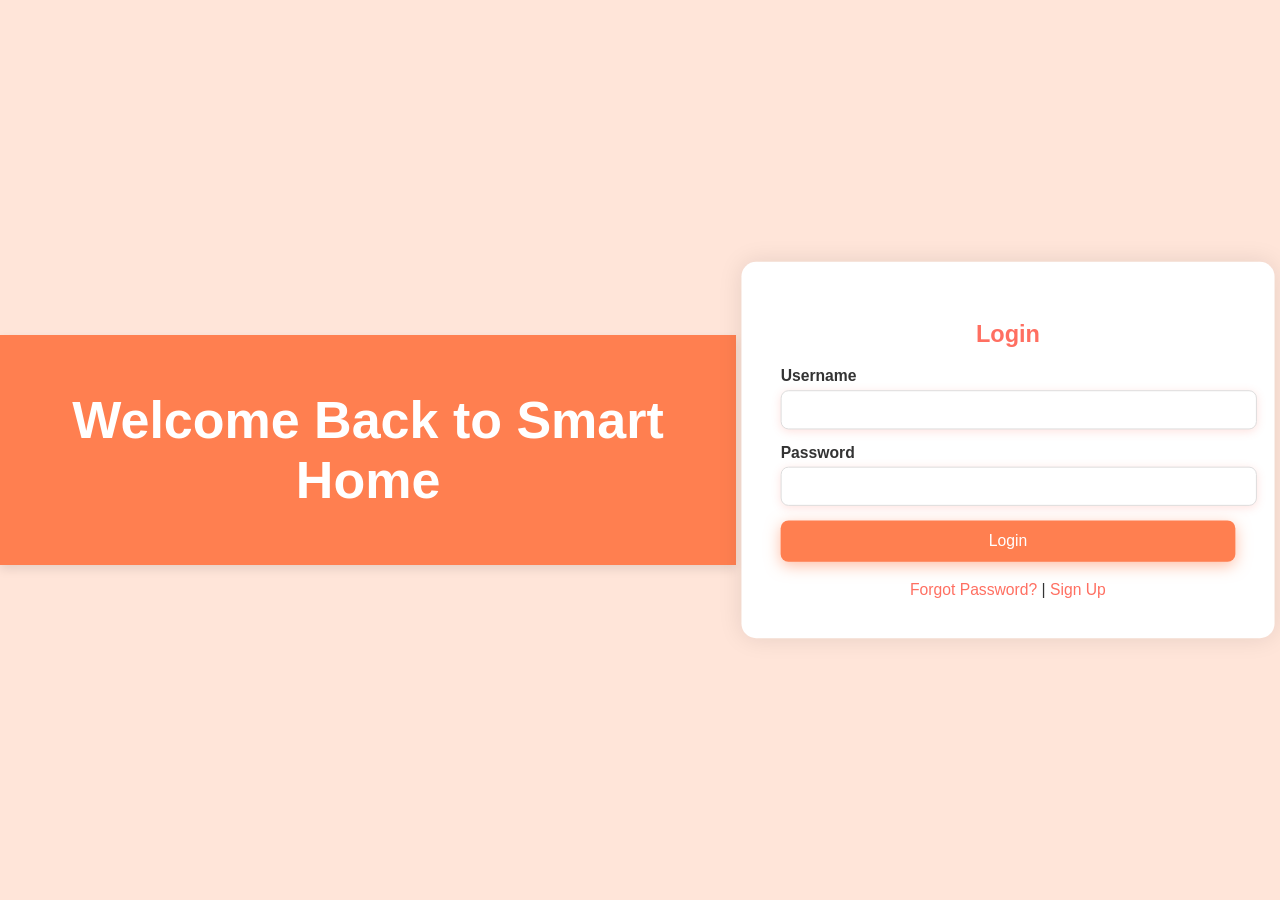
<file: smart home/index.html>
<!DOCTYPE html>
<html lang="en">
<head>
    <meta charset="UTF-8">
    <meta name="viewport" content="width=device-width, initial-scale=1.0">
    <title>User Login - Smart Home</title>
    <link rel="stylesheet" href="style.css">
</head>
<body class="login-page">
    <header>
        <h1>Welcome Back to Smart Home</h1>
    </header>

    <div class="login-container">
        <form action="floorplan.html" method="GET" class="login-form">
            <h2>Login</h2>
            <div class="input-group">
                <label for="username">Username</label>
                <input type="text" id="username" name="username" required>
            </div>
            <div class="input-group">
                <label for="password">Password</label>
                <input type="password" id="password" name="password" required>
            </div>
            <button type="submit" class="login-btn">Login</button>
            <div class="options">
                <a href="forgot-password.html">Forgot Password?</a> | <a href="signup.html">Sign Up</a>
            </div>
        </form>
    </div>
</body>
</html>
</file>
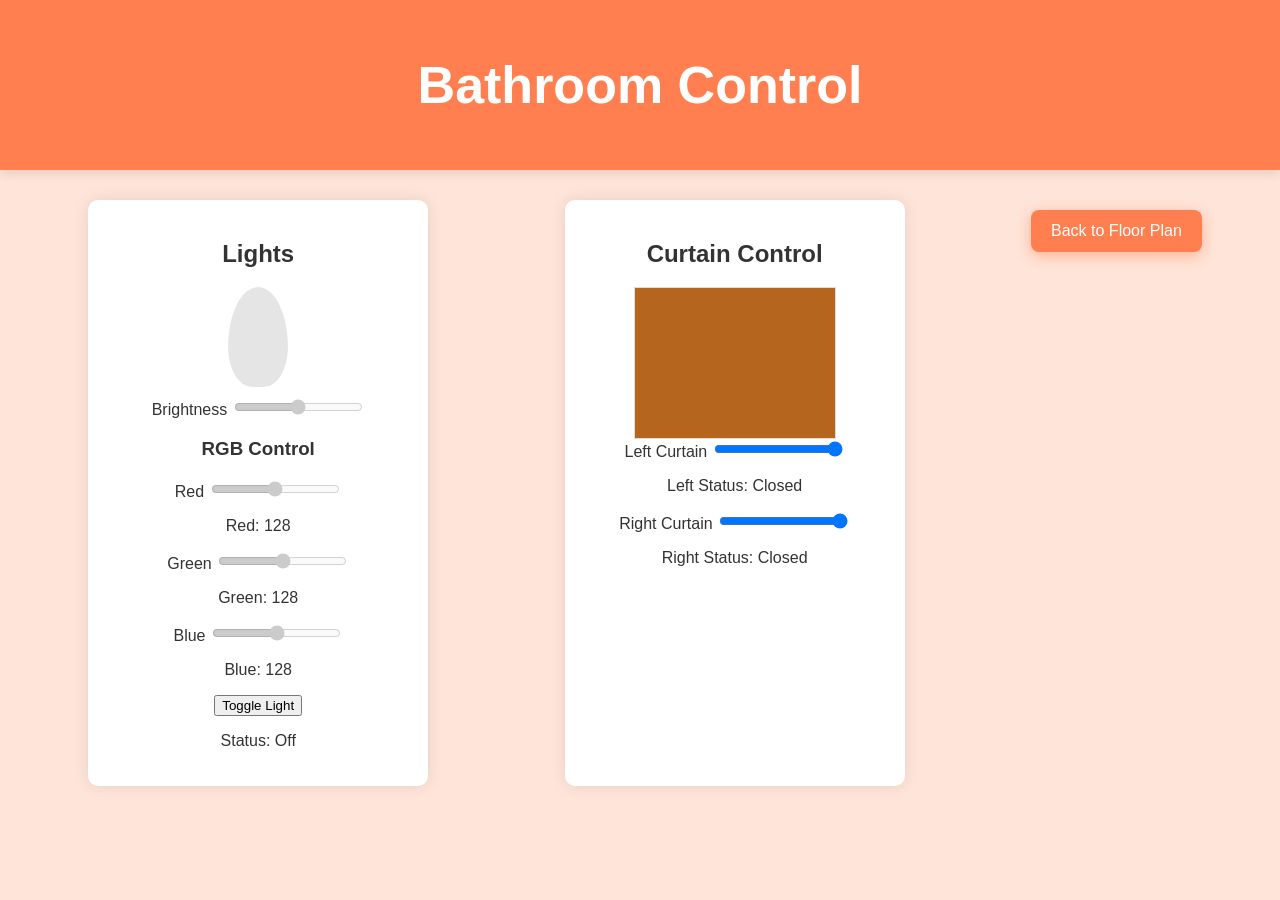
<file: smart home/bathroom.html>
<!DOCTYPE html>
<html lang="en">
<head>
    <meta charset="UTF-8">
    <meta name="viewport" content="width=device-width, initial-scale=1.0">
    <title>Bathroom Controls</title>
    <link rel="stylesheet" href="style.css">
</head>
<body>
    <header>
        <h1>Bathroom Control</h1>
    </header>

    <div class="container">
        <!-- Bathroom Light Control -->
        <div class="device-control light-control">
            <h2>Lights</h2>
            <div id="light-bulb" class="light-bulb off"></div>
            <label for="brightness">Brightness</label>
            <input type="range" id="brightness" min="0" max="100" value="50" disabled>

            <h3>RGB Control</h3>
            <label for="red">Red</label>
            <input type="range" id="red" min="0" max="255" value="128" disabled>
            <p>Red: <span id="redValue">128</span></p>

            <label for="green">Green</label>
            <input type="range" id="green" min="0" max="255" value="128" disabled>
            <p>Green: <span id="greenValue">128</span></p>

            <label for="blue">Blue</label>
            <input type="range" id="blue" min="0" max="255" value="128" disabled>
            <p>Blue: <span id="blueValue">128</span></p>

            <button id="toggle-light">Toggle Light</button>
            <p>Status: <span id="lightStatus">Off</span></p>
        </div>

        <!-- Bathroom Curtain Control -->
        <div class="device-control curtain-control">
            <h2>Curtain Control</h2>
            <div class="curtain-container">
                <div id="left-curtain" class="curtain curtain-left"></div>
                <div id="right-curtain" class="curtain curtain-right"></div>
            </div>

            <label for="leftCurtainRange">Left Curtain</label>
            <input type="range" id="leftCurtainRange" min="0" max="100" value="100">
            <p>Left Status: <span id="leftCurtainStatus">Closed</span></p>

            <label for="rightCurtainRange">Right Curtain</label>
            <input type="range" id="rightCurtainRange" min="0" max="100" value="100">
            <p>Right Status: <span id="rightCurtainStatus">Closed</span></p>
        </div>

        <!-- Back to Floor Plan Button -->
        <div class="back-to-floorplan">
            <button onclick="goToFloorplan()">Back to Floor Plan</button>
        </div>
    </div>

    <script>
        // Light Control Logic
        const lightBulb = document.getElementById('light-bulb');
        const brightnessInput = document.getElementById('brightness');
        const redInput = document.getElementById('red');
        const greenInput = document.getElementById('green');
        const blueInput = document.getElementById('blue');
        const lightStatus = document.getElementById('lightStatus');
        let isLightOn = false;

        document.getElementById('toggle-light').addEventListener('click', () => {
            isLightOn = !isLightOn;
            lightStatus.textContent = isLightOn ? 'On' : 'Off';
            lightBulb.classList.toggle('off', !isLightOn);
            [brightnessInput, redInput, greenInput, blueInput].forEach(input => {
                input.disabled = !isLightOn;
            });
        });

        function updateLightColor() {
            const r = redInput.value, g = greenInput.value, b = blueInput.value;
            const brightness = brightnessInput.value / 100;
            lightBulb.style.backgroundColor = `rgba(${r}, ${g}, ${b}, ${brightness})`;
        }

        [brightnessInput, redInput, greenInput, blueInput].forEach(input => {
            input.addEventListener('input', updateLightColor);
        });

        // Curtain Control Logic
        const leftCurtain = document.getElementById('left-curtain');
        const rightCurtain = document.getElementById('right-curtain');
        const leftCurtainRange = document.getElementById('leftCurtainRange');
        const rightCurtainRange = document.getElementById('rightCurtainRange');
        const leftCurtainStatus = document.getElementById('leftCurtainStatus');
        const rightCurtainStatus = document.getElementById('rightCurtainStatus');

        leftCurtainRange.addEventListener('input', () => {
            const value = leftCurtainRange.value;
            leftCurtain.style.width = `${value}%`;
            leftCurtainStatus.textContent = value === '0' ? 'Open' : value === '100' ? 'Closed' : 'Partially Open';
        });

        rightCurtainRange.addEventListener('input', () => {
            const value = rightCurtainRange.value;
            rightCurtain.style.width = `${value}%`;
            rightCurtainStatus.textContent = value === '0' ? 'Open' : value === '100' ? 'Closed' : 'Partially Open';
        });

        // Navigation to Floor Plan
        function goToFloorplan() {
            window.location.href = 'floorplan.html';
        }
    </script>
</body>
</html>
</file>
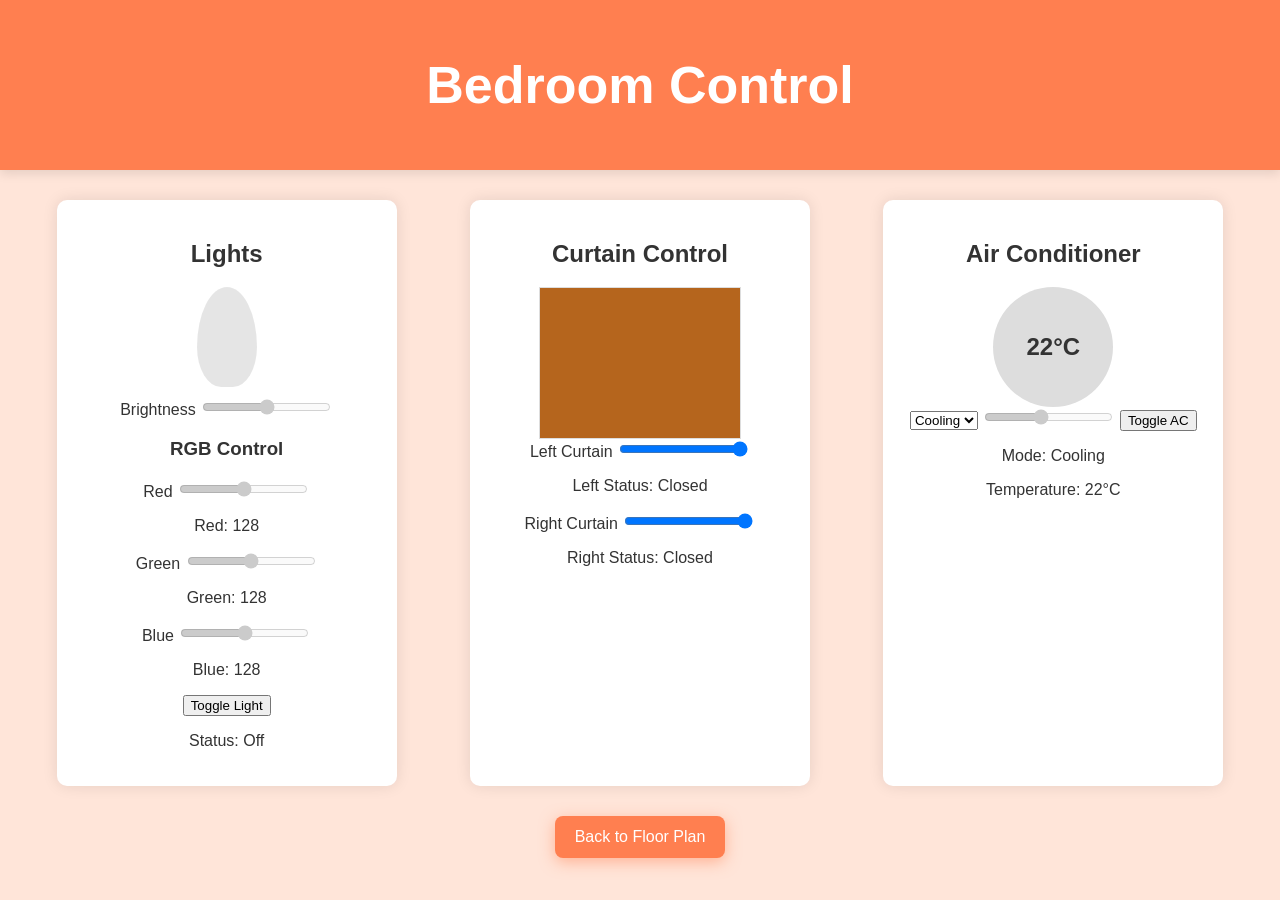
<file: smart home/bedroom.html>
<!DOCTYPE html>
<html lang="en">
<head>
    <meta charset="UTF-8">
    <meta name="viewport" content="width=device-width, initial-scale=1.0">
    <title>Bedroom Controls</title>
    <link rel="stylesheet" href="style.css">
</head>
<body>
    <header>
        <h1>Bedroom Control</h1>
    </header>

    <div class="container">
        <!-- Bedroom Light Control -->
        <div class="device-control light-control">
            <h2>Lights</h2>
            <div id="light-bulb" class="light-bulb off"></div>
            <label for="brightness">Brightness</label>
            <input type="range" id="brightness" min="0" max="100" value="50" disabled>

            <h3>RGB Control</h3>
            <label for="red">Red</label>
            <input type="range" id="red" min="0" max="255" value="128" disabled>
            <p>Red: <span id="redValue">128</span></p>

            <label for="green">Green</label>
            <input type="range" id="green" min="0" max="255" value="128" disabled>
            <p>Green: <span id="greenValue">128</span></p>

            <label for="blue">Blue</label>
            <input type="range" id="blue" min="0" max="255" value="128" disabled>
            <p>Blue: <span id="blueValue">128</span></p>

            <button id="toggle-light">Toggle Light</button>
            <p>Status: <span id="lightStatus">Off</span></p>
        </div>

        <!-- Bedroom Curtain Control -->
        <div class="device-control curtain-control">
            <h2>Curtain Control</h2>
            <div class="curtain-container">
                <div id="left-curtain" class="curtain curtain-left"></div>
                <div id="right-curtain" class="curtain curtain-right"></div>
            </div>

            <label for="leftCurtainRange">Left Curtain</label>
            <input type="range" id="leftCurtainRange" min="0" max="100" value="100">
            <p>Left Status: <span id="leftCurtainStatus">Closed</span></p>

            <label for="rightCurtainRange">Right Curtain</label>
            <input type="range" id="rightCurtainRange" min="0" max="100" value="100">
            <p>Right Status: <span id="rightCurtainStatus">Closed</span></p>
        </div>

        <!-- Bedroom Air Conditioner Control -->
        <div class="device-control ac-control">
            <h2>Air Conditioner</h2>
            <div id="ac-dial" class="ac-dial off">
                <div class="dial-center">
                    <span id="acTempDisplay">22°C</span>
                </div>
            </div>
            <select id="modeSelect">
                <option value="cool">Cooling</option>
                <option value="heat">Heating</option>
                <option value="fan">Fan</option>
            </select>
            <input type="range" id="temperature" min="16" max="30" value="22" disabled>
            <button id="toggle-ac">Toggle AC</button>
            <p>Mode: <span id="acModeDisplay">Cooling</span></p>
            <p>Temperature: <span id="tempDisplay">22</span>°C</p>
        </div>

        <!-- Back to Floor Plan Button -->
        <div class="back-to-floorplan">
            <button onclick="goToFloorplan()">Back to Floor Plan</button>
        </div>
    </div>

    <script>
        // Light Control Logic
        const lightBulb = document.getElementById('light-bulb');
        const brightnessInput = document.getElementById('brightness');
        const redInput = document.getElementById('red');
        const greenInput = document.getElementById('green');
        const blueInput = document.getElementById('blue');
        const lightStatus = document.getElementById('lightStatus');
        let isLightOn = false;

        document.getElementById('toggle-light').addEventListener('click', () => {
            isLightOn = !isLightOn;
            lightStatus.textContent = isLightOn ? 'On' : 'Off';
            lightBulb.classList.toggle('off', !isLightOn);
            [brightnessInput, redInput, greenInput, blueInput].forEach(input => {
                input.disabled = !isLightOn;
            });
        });

        function updateLightColor() {
            const r = redInput.value, g = greenInput.value, b = blueInput.value;
            const brightness = brightnessInput.value / 100;
            lightBulb.style.backgroundColor = `rgba(${r}, ${g}, ${b}, ${brightness})`;
        }

        [brightnessInput, redInput, greenInput, blueInput].forEach(input => {
            input.addEventListener('input', updateLightColor);
        });

        // Curtain Control Logic
        const leftCurtain = document.getElementById('left-curtain');
        const rightCurtain = document.getElementById('right-curtain');
        const leftCurtainRange = document.getElementById('leftCurtainRange');
        const rightCurtainRange = document.getElementById('rightCurtainRange');
        const leftCurtainStatus = document.getElementById('leftCurtainStatus');
        const rightCurtainStatus = document.getElementById('rightCurtainStatus');

        leftCurtainRange.addEventListener('input', () => {
            const value = leftCurtainRange.value;
            leftCurtain.style.width = `${value}%`;
            leftCurtainStatus.textContent = value === '0' ? 'Open' : value === '100' ? 'Closed' : 'Partially Open';
        });

        rightCurtainRange.addEventListener('input', () => {
            const value = rightCurtainRange.value;
            rightCurtain.style.width = `${value}%`;
            rightCurtainStatus.textContent = value === '0' ? 'Open' : value === '100' ? 'Closed' : 'Partially Open';
        });

        // Air Conditioner Control Logic
        const acDial = document.getElementById('ac-dial');
        const acTempDisplay = document.getElementById('acTempDisplay');
        const tempInput = document.getElementById('temperature');
        const modeSelect = document.getElementById('modeSelect');
        const acModeDisplay = document.getElementById('acModeDisplay');
        const tempDisplay = document.getElementById('tempDisplay');
        let isAcOn = false;

        document.getElementById('toggle-ac').addEventListener('click', () => {
            isAcOn = !isAcOn;
            acDial.classList.toggle('off', !isAcOn);
            acTempDisplay.style.display = isAcOn ? 'block' : 'none';
            tempInput.disabled = !isAcOn;
        });

        tempInput.addEventListener('input', () => {
            tempDisplay.textContent = tempInput.value;
            acTempDisplay.textContent = `${tempInput.value}°C`;
        });

        modeSelect.addEventListener('change', () => {
            acModeDisplay.textContent = modeSelect.value.charAt(0).toUpperCase() + modeSelect.value.slice(1);
        });

        // Navigation to Floor Plan
        function goToFloorplan() {
            window.location.href = 'floorplan.html';
        }
    </script>
</body>
</html>
</file>
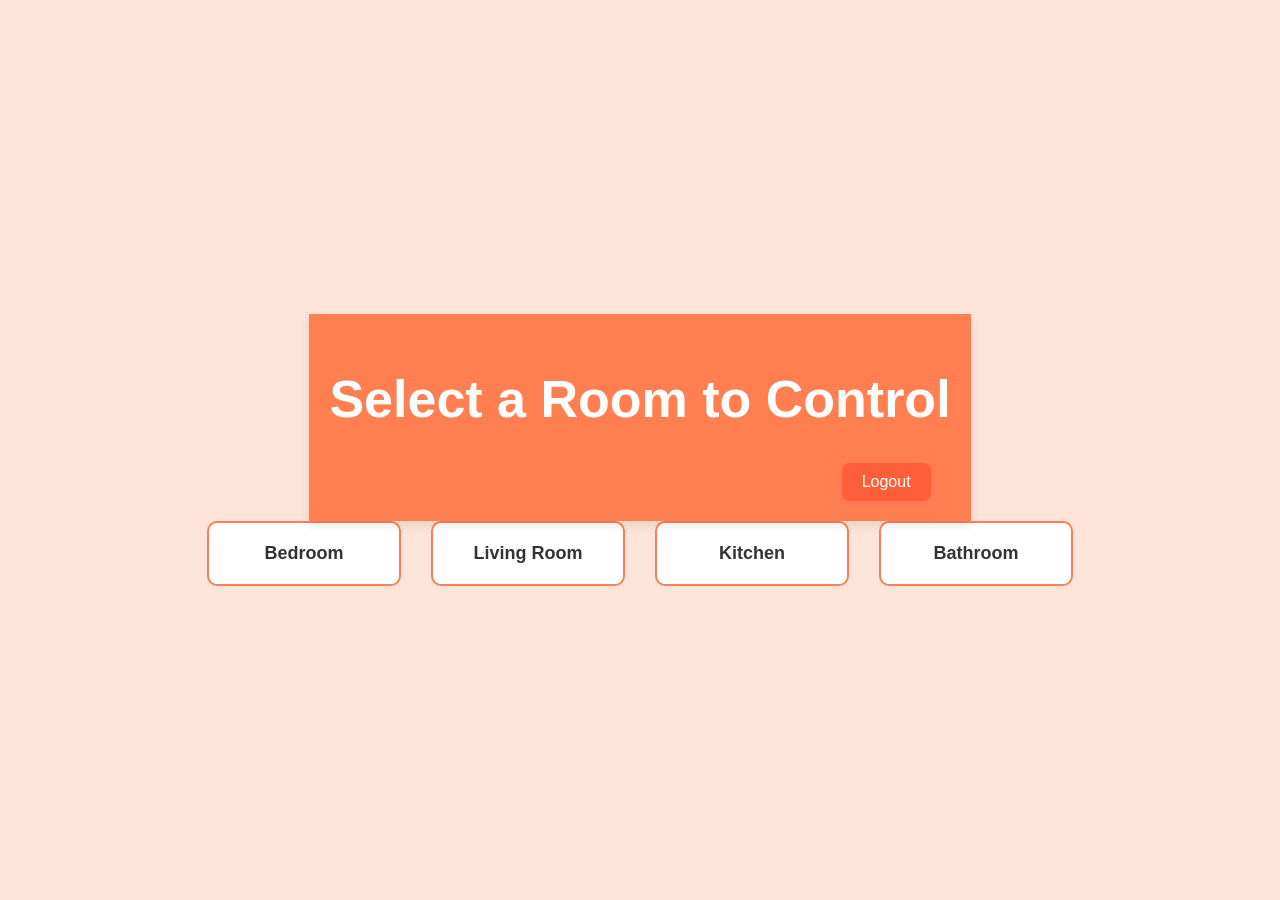
<file: smart home/floorplan.html>
<!DOCTYPE html>
<html lang="en">
<head>
    <meta charset="UTF-8">
    <meta name="viewport" content="width=device-width, initial-scale=1.0">
    <title>Smart Home - Room Selection</title>
    <link rel="stylesheet" href="style.css">
</head>
<body class="floorplan-page">
    <header>
        <h1>Select a Room to Control</h1>
        <!-- Logout Button -->
        <button class="logout-btn" onclick="logout()">Logout</button>
    </header>

    <div class="floorplan-container">
        <!-- Reordered Room Options -->
        <div class="room" id="bedroom" onclick="goToRoom('bedroom')">
            <span>Bedroom</span>
        </div>
        <div class="room" id="living-room" onclick="goToRoom('living-room')">
            <span>Living Room</span>
        </div>
        <div class="room" id="kitchen" onclick="goToRoom('kitchen')">
            <span>Kitchen</span>
        </div>
        <div class="room" id="bathroom" onclick="goToRoom('bathroom')">
            <span>Bathroom</span>
        </div>
    </div>

    <script>
        function goToRoom(room) {
            window.location.href = room + '.html'; // Redirect to room-specific page
        }

        function logout() {
            // Perform any logout operations here (e.g., clearing session data)
            window.location.href = 'index.html'; // Redirect to login page
        }
    </script>
</body>
</html>
</file>
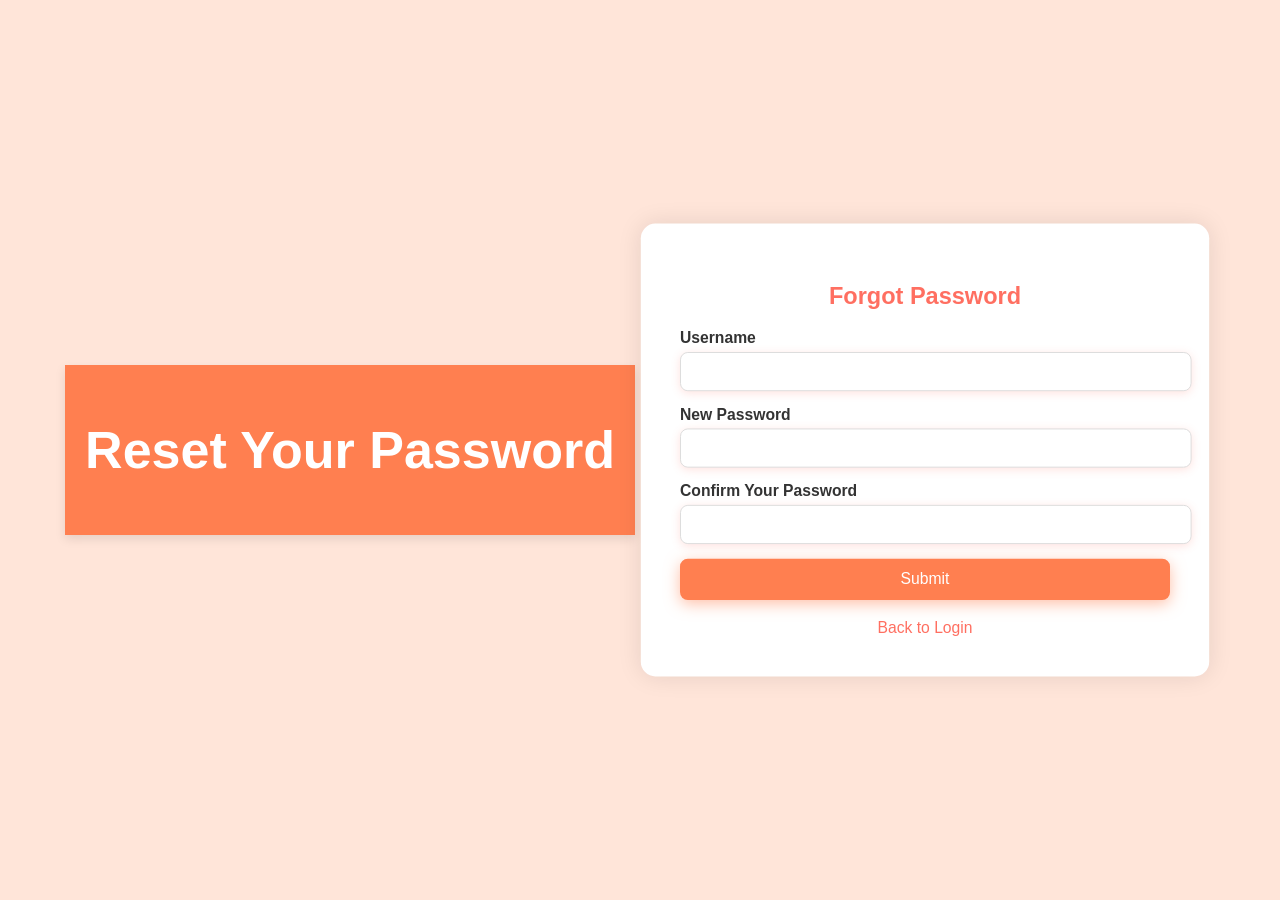
<file: smart home/forgot-password.html>
<!DOCTYPE html>
<html lang="en">
<head>
    <meta charset="UTF-8">
    <meta name="viewport" content="width=device-width, initial-scale=1.0">
    <title>Forgot Password - Smart Home</title>
    <link rel="stylesheet" href="style.css">
</head>
<body class="forgot-password-page">
    <header>
        <h1>Reset Your Password</h1>
    </header>

    <div class="forgot-password-container">
        <form action="index.html" method="GET" class="forgot-password-form">
            <h2>Forgot Password</h2>

            <!-- Username Input -->
            <div class="input-group">
                <label for="username">Username</label>
                <input type="text" id="username" name="username" required>
            </div>

            <!-- New Password Input -->
            <div class="input-group">
                <label for="new-password">New Password</label>
                <input type="password" id="new-password" name="new-password" required>
            </div>

            <!-- Confirm Password Input -->
            <div class="input-group">
                <label for="confirm-password">Confirm Your Password</label>
                <input type="password" id="confirm-password" name="confirm-password" required>
            </div>

            <button type="submit" class="forgot-password-btn">Submit</button>
            <div class="options">
                <a href="index.html">Back to Login</a>
            </div>
        </form>
    </div>
</body>
</html>
</file>
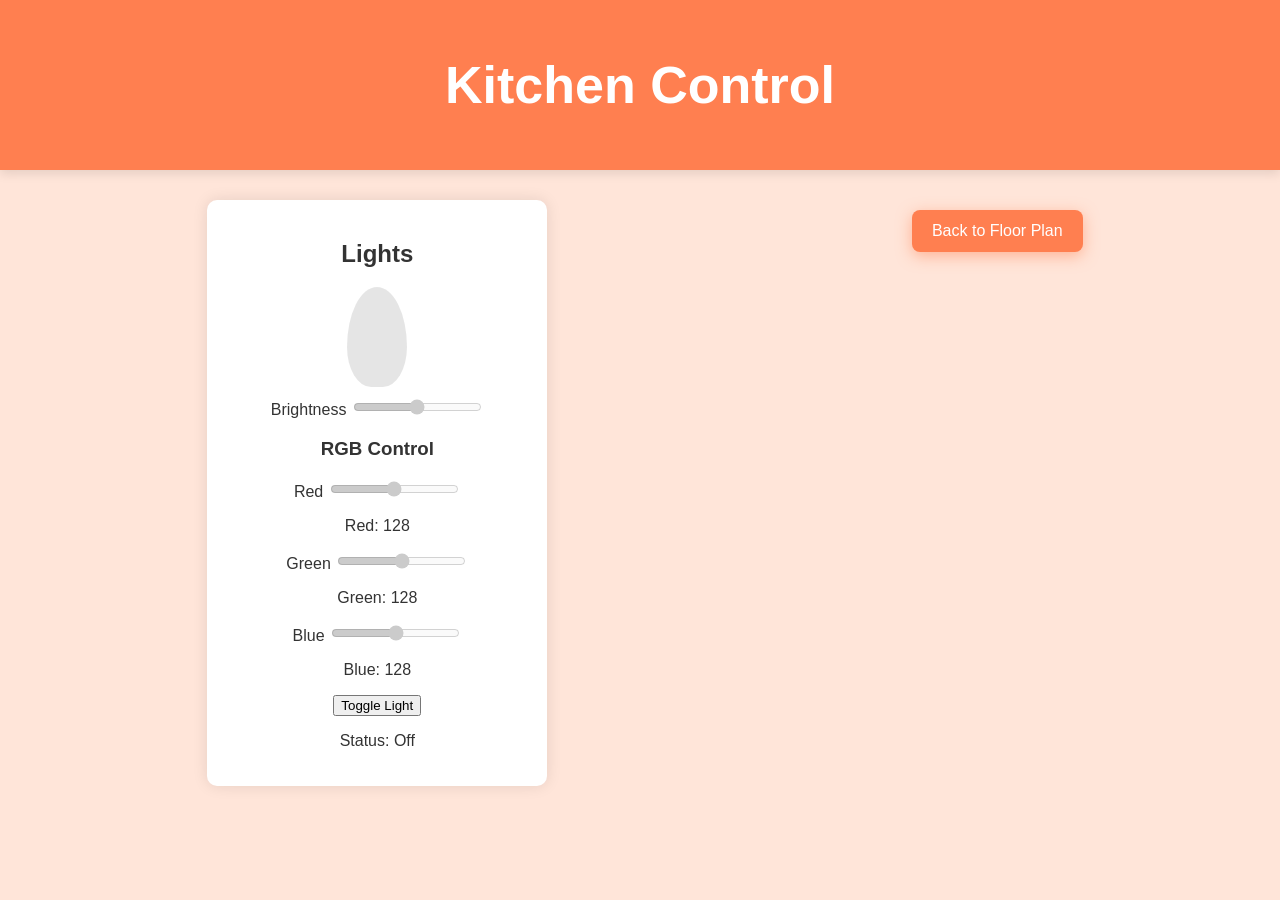
<file: smart home/kitchen.html>
<!DOCTYPE html>
<html lang="en">
<head>
    <meta charset="UTF-8">
    <meta name="viewport" content="width=device-width, initial-scale=1.0">
    <title>Kitchen Controls</title>
    <link rel="stylesheet" href="style.css">
</head>
<body>
    <header>
        <h1>Kitchen Control</h1>
    </header>

    <div class="container">
        <!-- Kitchen Light Control -->
        <div class="device-control light-control">
            <h2>Lights</h2>
            <div id="light-bulb" class="light-bulb off"></div>
            <label for="brightness">Brightness</label>
            <input type="range" id="brightness" min="0" max="100" value="50" disabled>

            <h3>RGB Control</h3>
            <label for="red">Red</label>
            <input type="range" id="red" min="0" max="255" value="128" disabled>
            <p>Red: <span id="redValue">128</span></p>

            <label for="green">Green</label>
            <input type="range" id="green" min="0" max="255" value="128" disabled>
            <p>Green: <span id="greenValue">128</span></p>

            <label for="blue">Blue</label>
            <input type="range" id="blue" min="0" max="255" value="128" disabled>
            <p>Blue: <span id="blueValue">128</span></p>

            <button id="toggle-light">Toggle Light</button>
            <p>Status: <span id="lightStatus">Off</span></p>
        </div>

        <!-- Back to Floor Plan Button -->
        <div class="back-to-floorplan">
            <button onclick="goToFloorplan()">Back to Floor Plan</button>
        </div>
    </div>

    <script>
        // Light Control Logic
        const lightBulb = document.getElementById('light-bulb');
        const brightnessInput = document.getElementById('brightness');
        const redInput = document.getElementById('red');
        const greenInput = document.getElementById('green');
        const blueInput = document.getElementById('blue');
        const lightStatus = document.getElementById('lightStatus');
        let isLightOn = false;

        // Toggle Light Button Logic
        document.getElementById('toggle-light').addEventListener('click', () => {
            isLightOn = !isLightOn;
            lightStatus.textContent = isLightOn ? 'On' : 'Off';
            lightBulb.classList.toggle('off', !isLightOn);
            [brightnessInput, redInput, greenInput, blueInput].forEach(input => {
                input.disabled = !isLightOn;
            });
        });

        // Update Light Color and Brightness
        function updateLightColor() {
            const r = redInput.value, g = greenInput.value, b = blueInput.value;
            const brightness = brightnessInput.value / 100;
            lightBulb.style.backgroundColor = `rgba(${r}, ${g}, ${b}, ${brightness})`;
            lightBulb.style.boxShadow = `0 0 ${brightness * 20}px rgba(${r}, ${g}, ${b}, ${brightness})`;
        }

        // Attach Event Listeners to RGB and Brightness Inputs
        [brightnessInput, redInput, greenInput, blueInput].forEach(input => {
            input.addEventListener('input', updateLightColor);
        });

        // Navigate Back to Floor Plan
        function goToFloorplan() {
            window.location.href = 'floorplan.html';
        }
    </script>
</body>
</html>
</file>
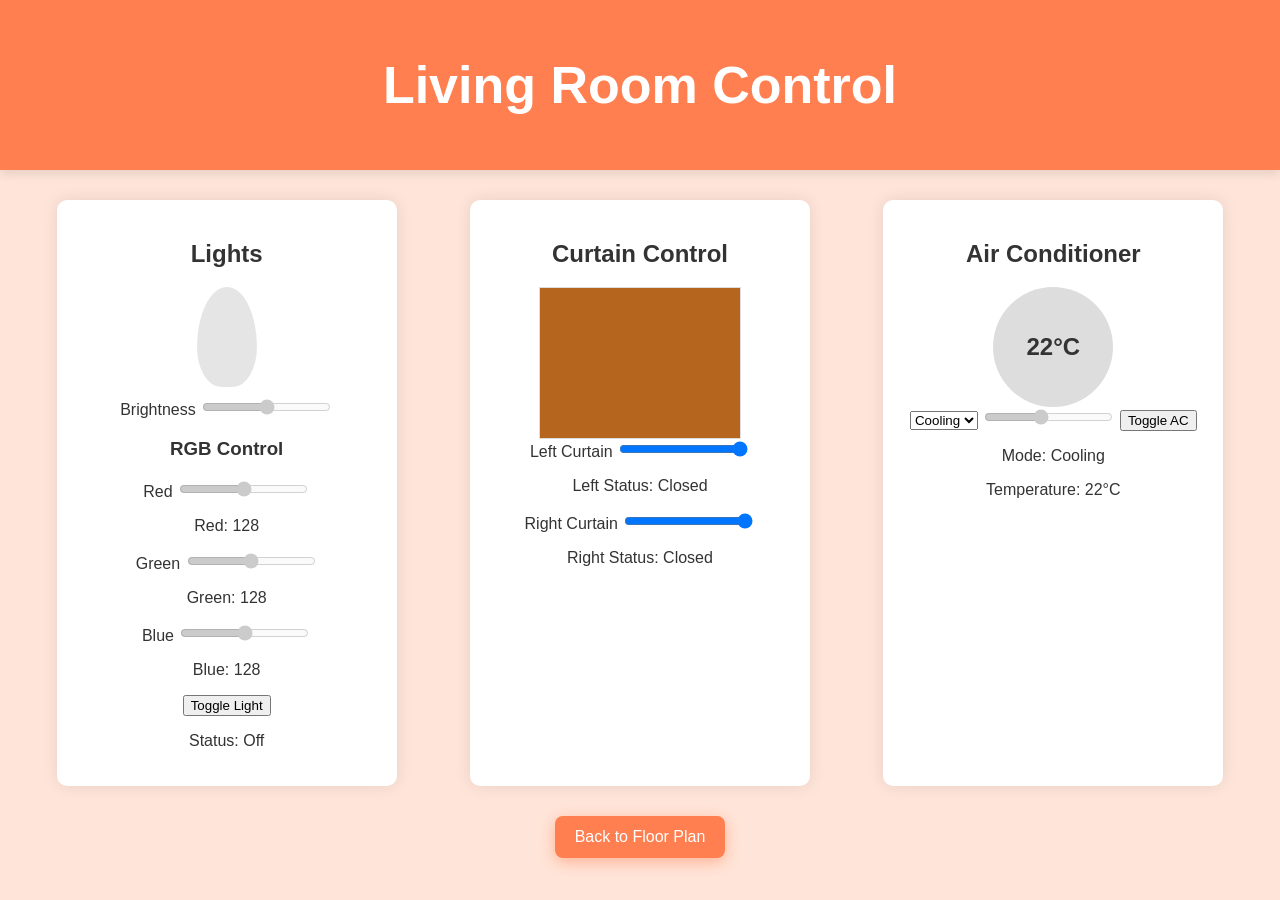
<file: smart home/living-room.html>
<!DOCTYPE html>
<html lang="en">
<head>
    <meta charset="UTF-8">
    <meta name="viewport" content="width=device-width, initial-scale=1.0">
    <title>Living Room Controls</title>
    <link rel="stylesheet" href="style.css">
</head>
<body>
    <header>
        <h1>Living Room Control</h1>
    </header>

    <div class="container">
        <!-- Living Room Light Control -->
        <div class="device-control light-control">
            <h2>Lights</h2>
            <div id="light-bulb" class="light-bulb off"></div>
            <label for="brightness">Brightness</label>
            <input type="range" id="brightness" min="0" max="100" value="50" disabled>

            <h3>RGB Control</h3>
            <label for="red">Red</label>
            <input type="range" id="red" min="0" max="255" value="128" disabled>
            <p>Red: <span id="redValue">128</span></p>

            <label for="green">Green</label>
            <input type="range" id="green" min="0" max="255" value="128" disabled>
            <p>Green: <span id="greenValue">128</span></p>

            <label for="blue">Blue</label>
            <input type="range" id="blue" min="0" max="255" value="128" disabled>
            <p>Blue: <span id="blueValue">128</span></p>

            <button id="toggle-light">Toggle Light</button>
            <p>Status: <span id="lightStatus">Off</span></p>
        </div>

        <!-- Living Room Curtain Control -->
        <div class="device-control curtain-control">
            <h2>Curtain Control</h2>
            <div class="curtain-container">
                <div id="left-curtain" class="curtain curtain-left"></div>
                <div id="right-curtain" class="curtain curtain-right"></div>
            </div>

            <label for="leftCurtainRange">Left Curtain</label>
            <input type="range" id="leftCurtainRange" min="0" max="100" value="100">
            <p>Left Status: <span id="leftCurtainStatus">Closed</span></p>

            <label for="rightCurtainRange">Right Curtain</label>
            <input type="range" id="rightCurtainRange" min="0" max="100" value="100">
            <p>Right Status: <span id="rightCurtainStatus">Closed</span></p>
        </div>

        <!-- Living Room Air Conditioner Control -->
        <div class="device-control ac-control">
            <h2>Air Conditioner</h2>
            <div id="ac-dial" class="ac-dial off">
                <div class="dial-center">
                    <span id="acTempDisplay">22°C</span>
                </div>
            </div>
            <select id="modeSelect">
                <option value="cool">Cooling</option>
                <option value="heat">Heating</option>
                <option value="fan">Fan</option>
            </select>
            <input type="range" id="temperature" min="16" max="30" value="22" disabled>
            <button id="toggle-ac">Toggle AC</button>
            <p>Mode: <span id="acModeDisplay">Cooling</span></p>
            <p>Temperature: <span id="tempDisplay">22</span>°C</p>
        </div>

        <!-- Back to Floor Plan Button -->
        <div class="back-to-floorplan">
            <button onclick="goToFloorplan()">Back to Floor Plan</button>
        </div>
    </div>

    <script>
        // Light Control Logic
        const lightBulb = document.getElementById('light-bulb');
        const brightnessInput = document.getElementById('brightness');
        const redInput = document.getElementById('red');
        const greenInput = document.getElementById('green');
        const blueInput = document.getElementById('blue');
        const lightStatus = document.getElementById('lightStatus');
        let isLightOn = false;

        document.getElementById('toggle-light').addEventListener('click', () => {
            isLightOn = !isLightOn;
            lightStatus.textContent = isLightOn ? 'On' : 'Off';
            lightBulb.classList.toggle('off', !isLightOn);
            [brightnessInput, redInput, greenInput, blueInput].forEach(input => {
                input.disabled = !isLightOn;
            });
        });

        function updateLightColor() {
            const r = redInput.value, g = greenInput.value, b = blueInput.value;
            const brightness = brightnessInput.value / 100;
            lightBulb.style.backgroundColor = `rgba(${r}, ${g}, ${b}, ${brightness})`;
        }

        [brightnessInput, redInput, greenInput, blueInput].forEach(input => {
            input.addEventListener('input', updateLightColor);
        });

        // Curtain Control Logic
        const leftCurtain = document.getElementById('left-curtain');
        const rightCurtain = document.getElementById('right-curtain');
        const leftCurtainRange = document.getElementById('leftCurtainRange');
        const rightCurtainRange = document.getElementById('rightCurtainRange');
        const leftCurtainStatus = document.getElementById('leftCurtainStatus');
        const rightCurtainStatus = document.getElementById('rightCurtainStatus');

        leftCurtainRange.addEventListener('input', () => {
            const value = leftCurtainRange.value;
            leftCurtain.style.width = `${value}%`;
            leftCurtainStatus.textContent = value === '0' ? 'Open' : value === '100' ? 'Closed' : 'Partially Open';
        });

        rightCurtainRange.addEventListener('input', () => {
            const value = rightCurtainRange.value;
            rightCurtain.style.width = `${value}%`;
            rightCurtainStatus.textContent = value === '0' ? 'Open' : value === '100' ? 'Closed' : 'Partially Open';
        });

        // Air Conditioner Control Logic
        const acDial = document.getElementById('ac-dial');
        const acTempDisplay = document.getElementById('acTempDisplay');
        const tempInput = document.getElementById('temperature');
        const modeSelect = document.getElementById('modeSelect');
        const acModeDisplay = document.getElementById('acModeDisplay');
        const tempDisplay = document.getElementById('tempDisplay');
        let isAcOn = false;

        document.getElementById('toggle-ac').addEventListener('click', () => {
            isAcOn = !isAcOn;
            acDial.classList.toggle('off', !isAcOn);
            acTempDisplay.style.display = isAcOn ? 'block' : 'none';
            tempInput.disabled = !isAcOn;
        });

        tempInput.addEventListener('input', () => {
            tempDisplay.textContent = tempInput.value;
            acTempDisplay.textContent = `${tempInput.value}°C`;
        });

        modeSelect.addEventListener('change', () => {
            acModeDisplay.textContent = modeSelect.value.charAt(0).toUpperCase() + modeSelect.value.slice(1);
        });

        // Navigation to Floor Plan
        function goToFloorplan() {
            window.location.href = 'floorplan.html';
        }
    </script>
</body>
</html>
</file>
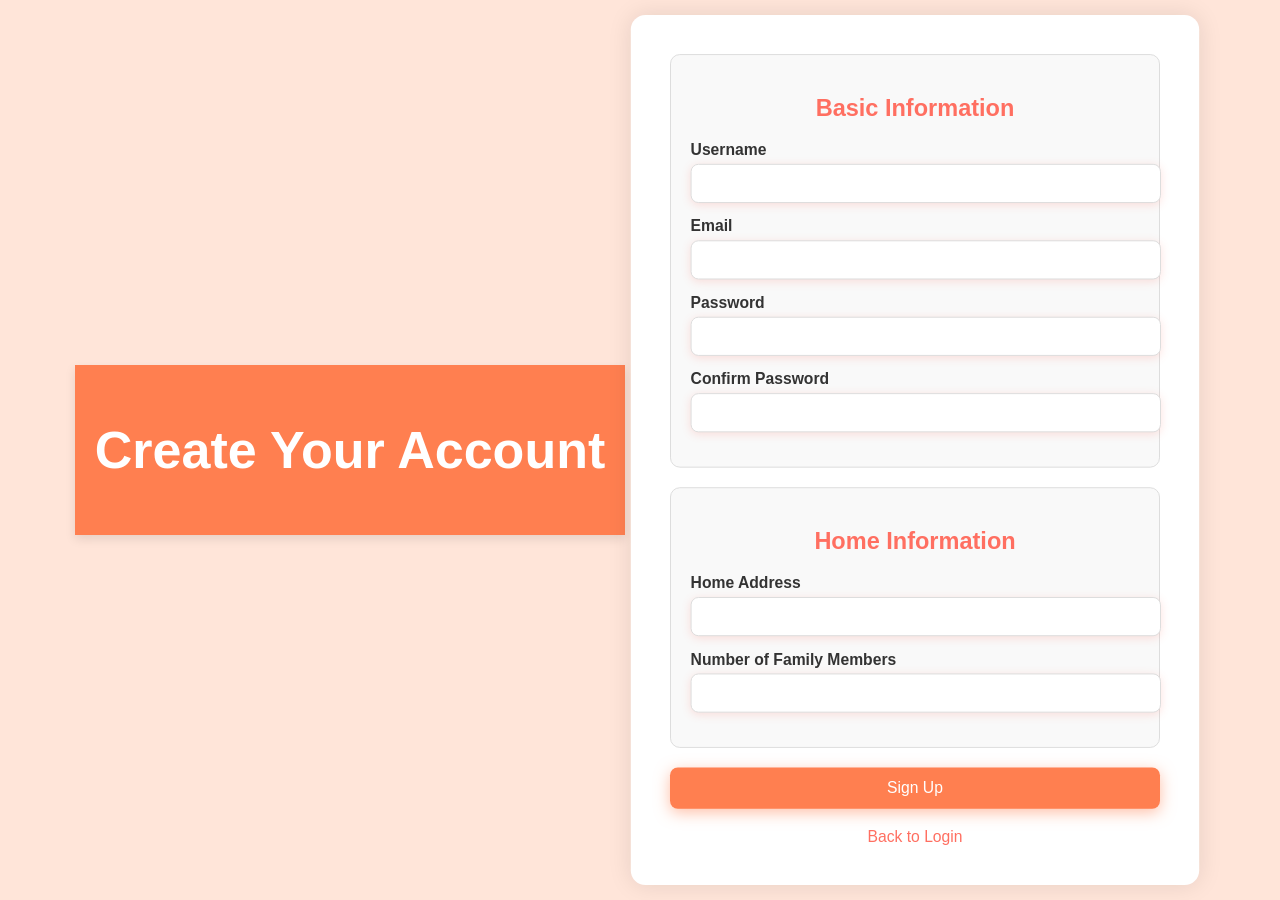
<file: smart home/signup.html>
<!DOCTYPE html>
<html lang="en">
<head>
    <meta charset="UTF-8">
    <meta name="viewport" content="width=device-width, initial-scale=1.0">
    <title>Sign Up - Smart Home</title>
    <link rel="stylesheet" href="style.css">
</head>
<body class="signup-page">
    <header>
        <h1>Create Your Account</h1>
    </header>

    <div class="signup-container">
        <form id="signupForm" class="signup-form">
            <!-- Section 1: Basic Information -->
            <div class="form-section">
                <h2>Basic Information</h2>
                <div class="input-group">
                    <label for="username">Username</label>
                    <input type="text" id="username" name="username" required>
                </div>
                <div class="input-group">
                    <label for="email">Email</label>
                    <input type="email" id="email" name="email" required>
                </div>
                <div class="input-group">
                    <label for="password">Password</label>
                    <input type="password" id="password" name="password" required>
                </div>
                <div class="input-group">
                    <label for="confirm-password">Confirm Password</label>
                    <input type="password" id="confirm-password" name="confirm-password" required>
                </div>
            </div>

            <!-- Section 2: Home Address and Family Information -->
            <div class="form-section">
                <h2>Home Information</h2>
                <div class="input-group">
                    <label for="home-address">Home Address</label>
                    <input type="text" id="home-address" name="home-address" required>
                </div>
                <div class="input-group">
                    <label for="family-members">Number of Family Members</label>
                    <input type="number" id="family-members" name="family-members" min="1" required>
                </div>
            </div>

            <!-- Submit Button -->
            <button type="submit" class="signup-btn">Sign Up</button>

            <div class="options">
                <a href="index.html">Back to Login</a>
            </div>
        </form>
    </div>

    <script>
        document.getElementById('signupForm').addEventListener('submit', function(event) {
            event.preventDefault(); // Prevent form from submitting normally

            // Get values from the form
            const username = document.getElementById('username').value;
            const email = document.getElementById('email').value;
            const password = document.getElementById('password').value;
            const homeAddress = document.getElementById('home-address').value;
            const familyMembers = document.getElementById('family-members').value;

            // Create user object and store in localStorage (simplified for demo purposes)
            const userConfig = {
                username,
                email,
                password,
                homeAddress,
                familyMembers
            };

            localStorage.setItem(username, JSON.stringify(userConfig));

            // Redirect to login after signup
            window.location.href = 'index.html';
        });
    </script>
</body>
</html>
</file>
<file: smart home/style.css>
/* General styles for all pages */
body {
    margin: 0;
    padding: 0;
    font-family: Arial, sans-serif;
    background-color: #ffe5d9; /* Warm peach background for all pages */
    color: #333;
    transition: background-color 0.5s ease; /* Smooth transition effect for background color changes */
}

/* Header styling for all pages */
header {
    background-color: #ff7f50; /* Coral background for header */
    color: white;
    text-align: center;
    padding: 20px;
    font-size: 26px;
    position: relative;
    box-shadow: 0 4px 10px rgba(0, 0, 0, 0.1); /* Add a subtle shadow for depth */
    transition: background-color 0.3s ease; /* Smooth background transition on hover */
}

header:hover {
    background-color: #ff5e3a; /* Slight darkening effect on hover */
}

/* Login, Sign Up, Forgot Password Pages */
.login-page, .signup-page, .forgot-password-page {
    display: flex;
    justify-content: center;
    align-items: center;
    height: 100vh;
}

/* Form container for login, signup, forgot password */
.login-container, .signup-container, .forgot-password-container {
    background-color: white;
    padding: 40px;
    border-radius: 15px;
    box-shadow: 0 0 25px rgba(0, 0, 0, 0.1);
    width: 500px; /* Adjusted for signup page to fit more fields */
    transform: scale(0.98); /* Slightly shrink form container */
    transition: transform 0.3s ease, box-shadow 0.3s ease; /* Smooth transition for scaling and shadow */
}

.login-container:hover, .signup-container:hover, .forgot-password-container:hover {
    transform: scale(1); /* Return to normal size on hover */
    box-shadow: 0 0 30px rgba(0, 0, 0, 0.2); /* Intensify shadow effect */
}

/* Common form heading styles */
.login-form h2, .signup-form h2, .forgot-password-form h2 {
    text-align: center;
    color: #ff6f61; /* Soft red */
    margin-bottom: 20px;
}

/* Styling for new section titles */
.signup-form h3 {
    text-align: center;
    color: #ff6f61;
    margin-bottom: 20px;
    font-size: 22px; /* Slightly smaller than the main heading */
}

/* Input field group styling */
.input-group {
    margin-bottom: 15px;
}

.input-group label {
    display: block;
    margin-bottom: 5px;
    font-weight: bold;
}

.input-group input {
    width: 100%;
    padding: 10px;
    border: 1px solid #ddd;
    border-radius: 8px;
    box-shadow: 0 2px 10px rgba(255, 111, 97, 0.2);
    font-size: 16px;
    transition: box-shadow 0.3s ease; /* Smooth shadow change when focused */
}

.input-group input:focus {
    box-shadow: 0 4px 15px rgba(255, 111, 97, 0.5); /* Increase shadow when input is focused */
}

/* Button styling for login, signup, forgot password */
.login-btn, .signup-btn, .forgot-password-btn {
    width: 100%;
    padding: 12px;
    background-color: #ff7f50; /* Coral background for buttons */
    color: white;
    border: none;
    border-radius: 8px;
    font-size: 16px;
    cursor: pointer;
    box-shadow: 0 4px 15px rgba(255, 127, 80, 0.5);
    transition: background-color 0.3s ease, transform 0.3s ease;
}

.login-btn:hover, .signup-btn:hover, .forgot-password-btn:hover {
    background-color: #ff5e3a; /* Darker coral on hover */
    transform: translateY(-3px); /* Button lift effect on hover */
}

/* Options for links (e.g., forgot password, sign up) */
.options {
    text-align: center;
    margin-top: 20px;
}

.options a {
    color: #ff6f61; /* Soft red */
    text-decoration: none;
    transition: color 0.3s ease; /* Smooth color transition */
}

.options a:hover {
    text-decoration: underline;
    color: #ff3c1a; /* Darker red on hover */
}

/* New section for separating form areas */
.form-section {
    padding: 20px;
    border: 1px solid #ddd;
    border-radius: 10px;
    margin-bottom: 20px;
    background-color: #f9f9f9;
}

/* Floor Plan Page */
.floorplan-page {
    display: flex;
    flex-direction: column;
    align-items: center;
    justify-content: center;
    height: 100vh;
    background-color: #ffe5d9;
}

.floorplan-container {
    display: flex;
    justify-content: space-around;
    width: 70%;
    transition: transform 0.3s ease; /* Smooth transition for container */
}

.room {
    background-color: #fff;
    border: 2px solid #ff7f50;
    padding: 20px;
    border-radius: 10px;
    width: 150px;
    text-align: center;
    cursor: pointer;
    transition: background-color 0.3s ease, transform 0.3s ease;
}

.room:hover {
    background-color: #ff7f50;
    color: white;
    transform: translateY(-5px); /* Lift effect on hover */
}

.room span {
    font-size: 18px;
    font-weight: bold;
}

/* Back to Floor Plan button */
.back-to-floorplan {
    text-align: center;
    margin-top: 20px;
}

.back-to-floorplan button {
    background-color: #ff7f50;
    color: white;
    border: none;
    padding: 12px 20px;
    border-radius: 8px;
    cursor: pointer;
    font-size: 16px;
    box-shadow: 0 4px 15px rgba(255, 127, 80, 0.5);
    transition: background-color 0.3s ease, transform 0.3s ease;
}

.back-to-floorplan button:hover {
    background-color: #ff5e3a;
    transform: translateY(-3px); /* Lift effect on hover */
}

/* Control Page (Living Room, etc.) */
.container {
    padding: 20px;
    display: flex;
    justify-content: space-around;
    flex-wrap: wrap;
    transition: transform 0.3s ease;
}

.device-control {
    background-color: white;
    padding: 20px;
    margin: 10px;
    border-radius: 10px;
    box-shadow: 0 0 15px rgba(0, 0, 0, 0.1);
    text-align: center;
    width: 300px;
    transition: transform 0.3s ease, box-shadow 0.3s ease;
}

.device-control:hover {
    transform: translateY(-3px); /* Lift effect */
    box-shadow: 0 0 25px rgba(0, 0, 0, 0.2); /* Intensify shadow */
}

/* Curtain Control */
.curtain {
    width: 100px;
    height: 120px;
    background-color: #ffcc66;
    margin: 0 auto 10px;
    position: relative;
    overflow: hidden;
    transition: height 0.5s ease; /* Smooth height transition */
}

.curtain.closed::before {
    content: '';
    position: absolute;
    width: 100%;
    height: 100%;
    background-color: #b5651d;
    top: 0;
    transition: height 0.5s ease;
}

.curtain.open::before {
    height: 0;
}

/* Light Control */
.light-bulb {
    width: 60px;
    height: 100px;
    background-color: rgba(255, 255, 0, 0.7);
    margin: 0 auto 10px;
    border-radius: 50% 50% 40% 40% / 60% 60% 40% 40%;
    box-shadow: 0 0 20px rgba(255, 255, 0, 0.7);
    transition: box-shadow 0.3s ease; /* Smooth shadow transition */
}

.light-bulb:hover {
    box-shadow: 0 0 30px rgba(255, 255, 0, 1); /* Intensify light on hover */
}

/* Air Conditioner Control */
.ac-dial {
    width: 120px;
    height: 120px;
    background-color: #ffcc66;
    border-radius: 50%;
    margin: 0 auto;
    position: relative;
    transition: transform 0.3s ease;
}

.ac-dial:hover {
    transform: rotate(5deg); /* Small rotation on hover */
}

.ac-dial .dial-center {
    position: absolute;
    top: 50%;
    left: 50%;
    transform: translate(-50%, -50%);
    font-size: 24px;
    color: #333;
    font-weight: bold;
}

/* Logout button styling */
.logout-btn {
    background-color: #ff5e3a;
    color: white;
    border: none;
    padding: 10px 20px;
    border-radius: 8px;
    cursor: pointer;
    font-size: 16px;
    float: right;
    margin-right: 20px;
    box-shadow: 0 4px 15px rgba(255, 111, 97, 0.5);
    transition: background-color 0.3s ease, transform 0.3s ease;
}

.logout-btn:hover {
    background-color: #ff3c1a;
    transform: translateY(-3px); /* Lift effect on hover */
}
.light-bulb.off {
    background-color: rgba(0, 0, 0, 0.1);
    box-shadow: none;
}

.ac-dial.off {
    background-color: #ddd;
}
.curtain-container {
    position: relative;
    width: 200px;
    height: 150px;
    margin: 0 auto;
    border: 1px solid #ddd;
    overflow: hidden;
}

.curtain {
    position: absolute;
    top: 0;
    height: 100%;
    background-color: #b5651d;
    transition: width 0.5s ease;
}

.curtain-left {
    left: 0;
    width: 50%;
}

.curtain-right {
    right: 0;
    width: 50%;
}
</file>
